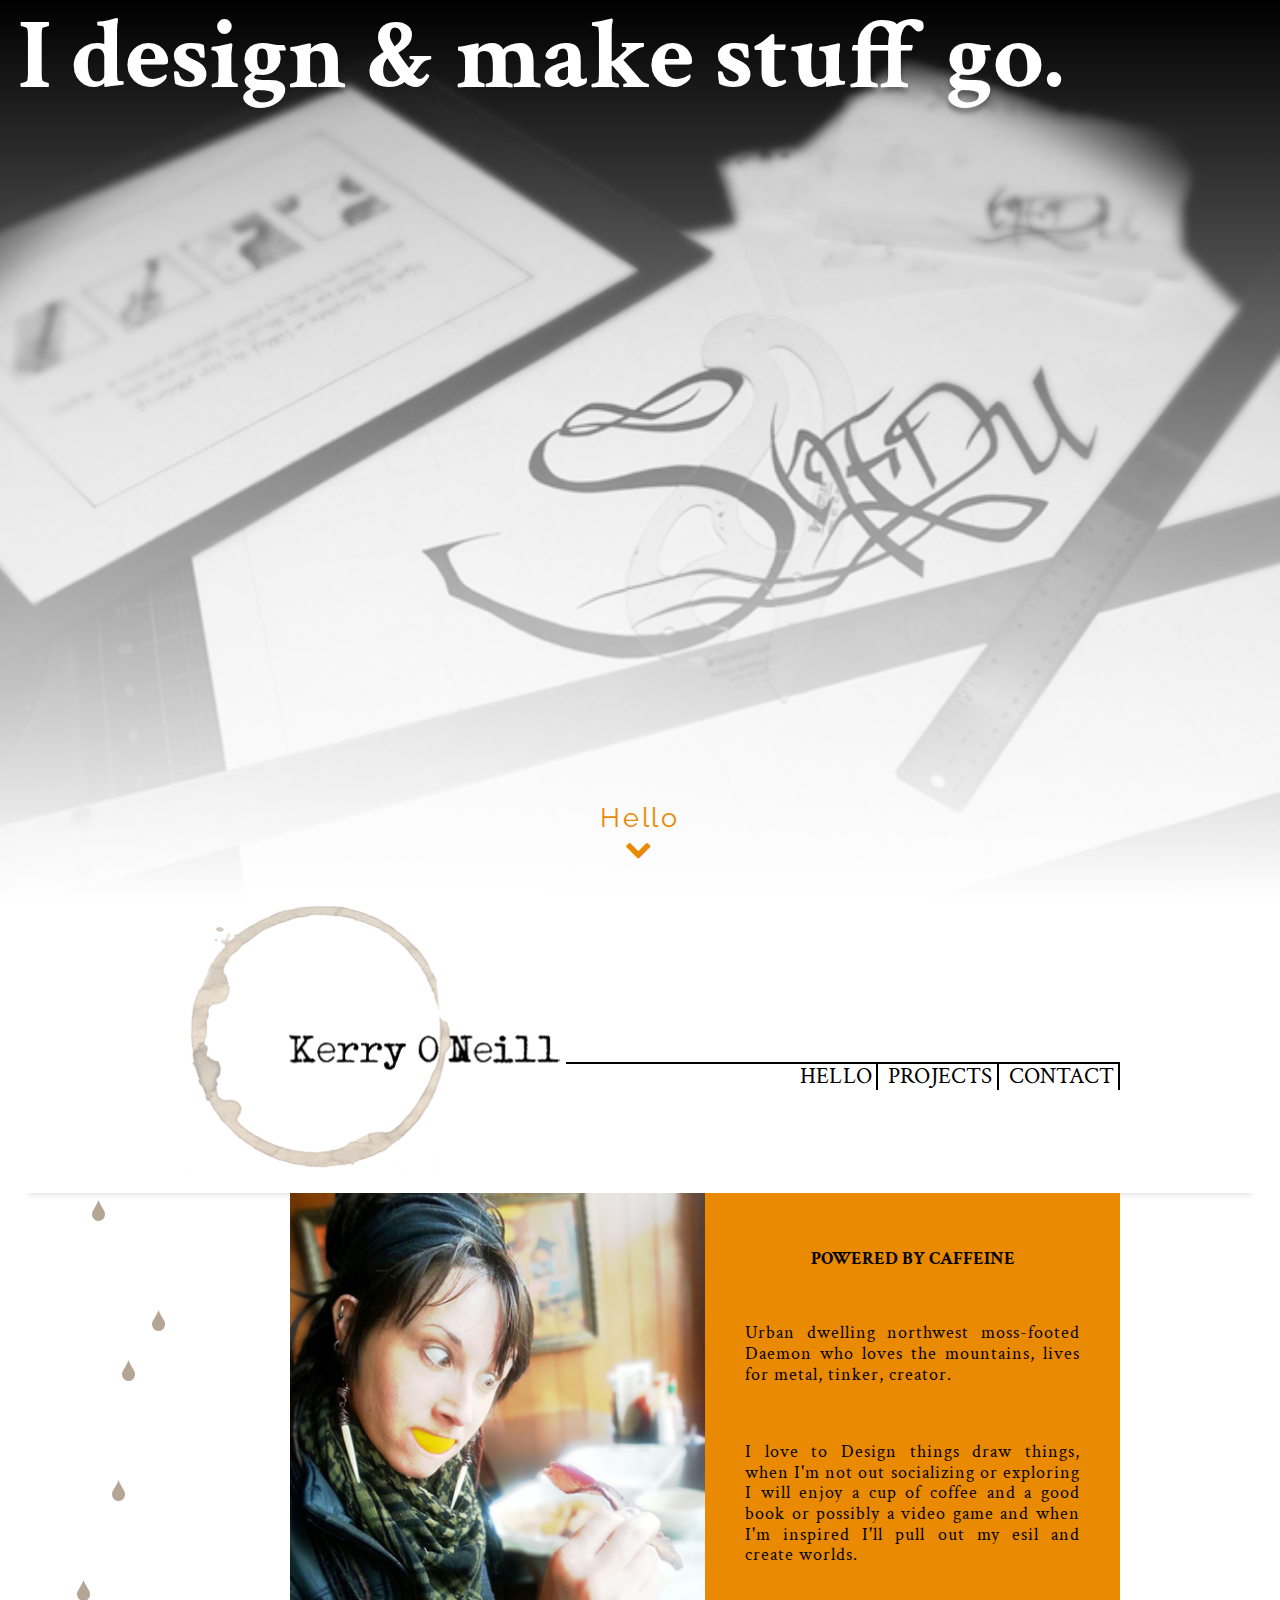
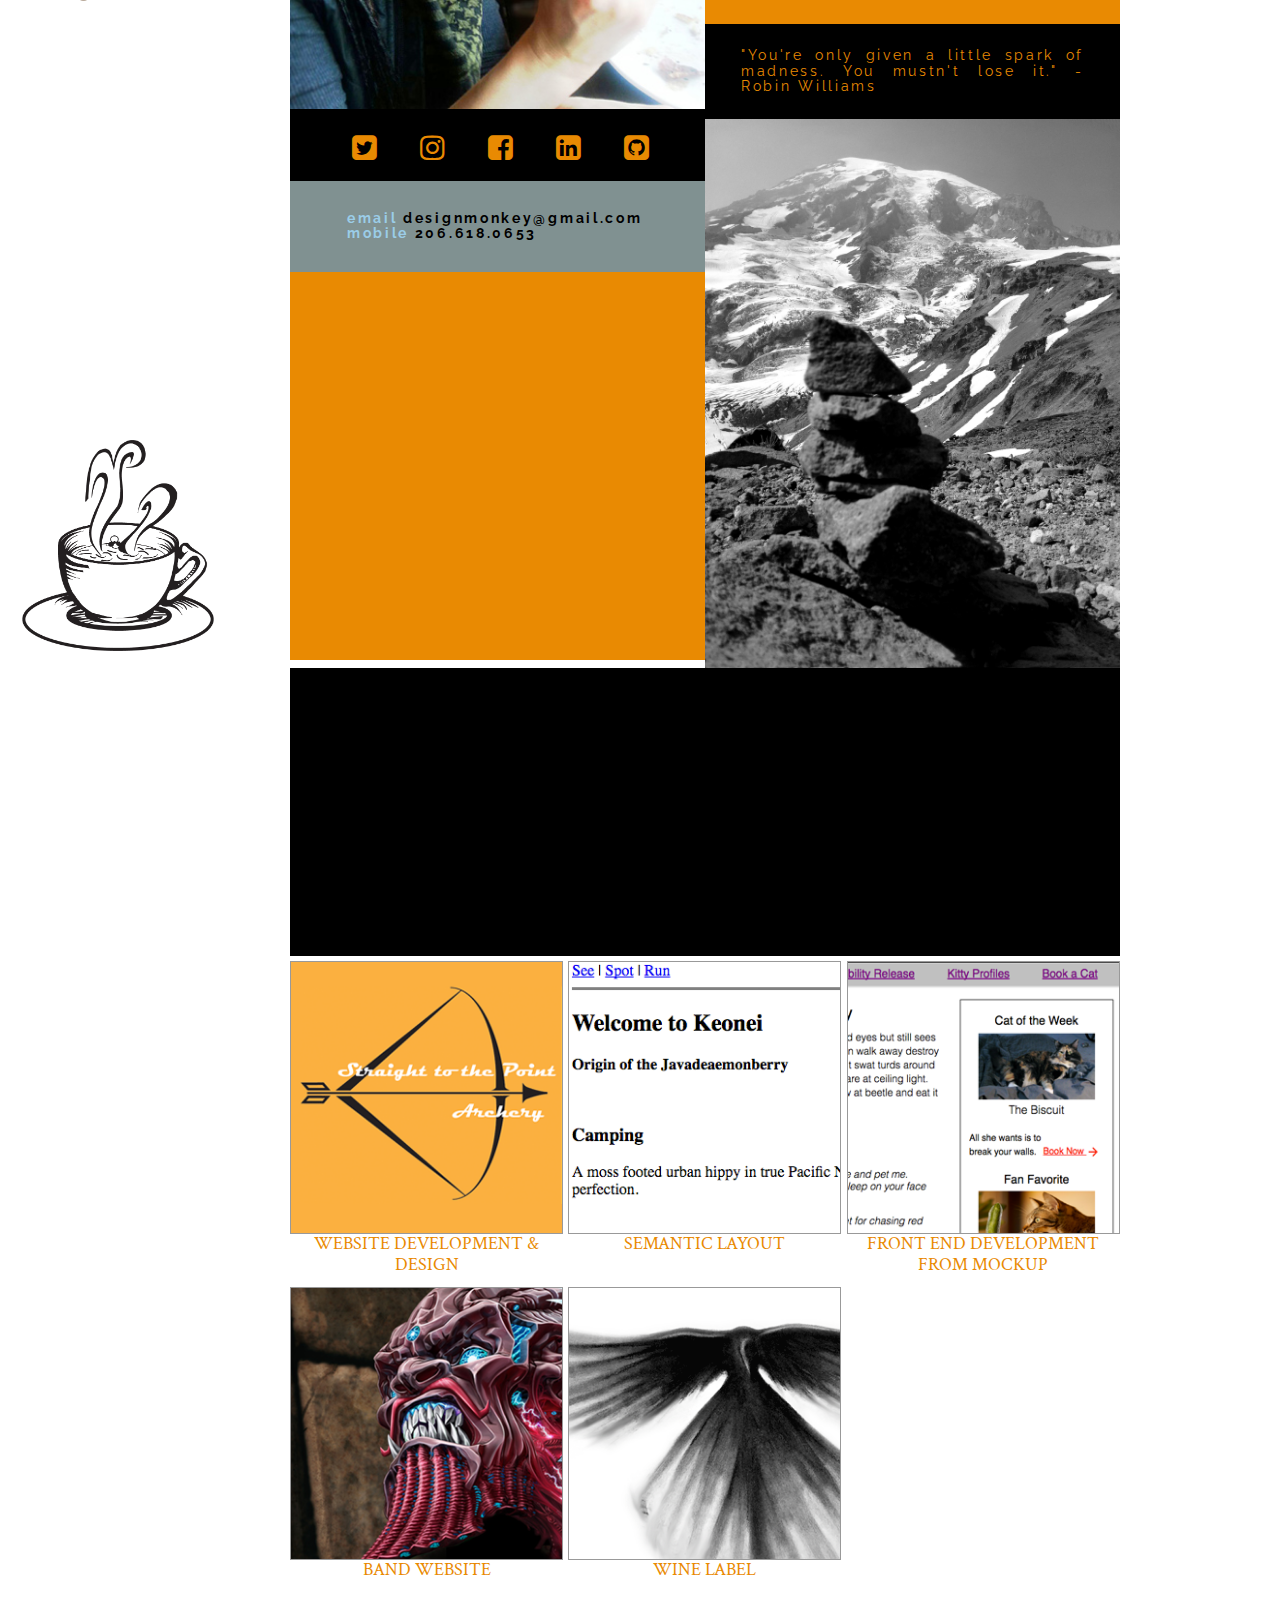
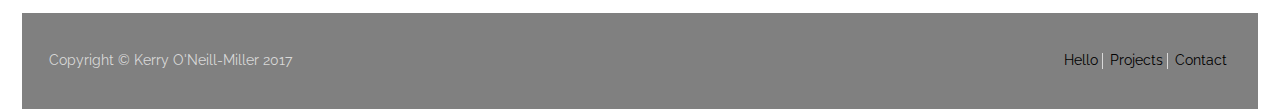
<file: index.html>
<!DOCTYPE html>
<html lang="en">
  <head>
    <meta charset="utf-8">
    <meta name="viewport" content="width=device-width, initial-scale=1">
    <title>Kerry O'Neill | Porfolio</title>
    <link rel="stylesheet" href="styles/normalize.css" type="text/css">
    <link rel="stylesheet" href="styles/font-awesome-4.7.0/css/font-awesome.min.css" type="text/css">
    <link rel="stylesheet" href="styles/stylesheet.css" type="text/css">
    <link href="https://fonts.googleapis.com/css?family=Crimson+Text" rel="stylesheet">
    <link href="https://fonts.googleapis.com/css?family=Raleway" rel="stylesheet">
    <script src="https://ajax.googleapis.com/ajax/libs/jquery/1.10.2/jquery.min.js"></script>
    <script>
    $(function() {
      $('a[href*=#]:not([href=#])').click(function() {
      var target = $(this.hash);
      target = target.length ? target : $('[name=' + this.hash.substr(1) +']');
            if (target.length) {
              $('html,body').animate({
                scrollTop: target.offset().top
              }, 1000);
              return false;
            }
      });
  });
  </script>
  </head>
  <body>
    <div id="cover-page" class="design-image">
      <div class="design-container">
        <h1><span>I design & make stuff go.</span></h1>
      </div>
    </div>
    <div class="scrollto">
      <a href="#container">Hello<br>
        <i class="fa fa-chevron-down">
        </i>
      </a>
    </div>
    <div id="container">
      <img src="images/drop-sml.png" class="dropdown" alt="drop">
      <img src="images/drop-sml.png" class="dropdown2" alt="drop">
      <img src="images/drop-sml.png" class="dropdown3" alt="drop">
      <img src="images/drop-sml.png" class="dropdown4" alt="drop">
      <img src="images/drop-sml.png" class="dropdown5" alt="drop">
      <img src="images/cupOesspresso.png" class="coffeecup" alt="cup of coffee">
      <header>
        <div class="header-wrapper">
          <div class="logo">
            <a href="index.html" title="hello">
            <img src="images/logo2.png" alt="coffee stain"></a>
          </div>
          <nav class="nav-main">
            <ul>
              <li><a href="index.html" title="hello">Hello</a></li>
              <li><a href="#projects" title="projects">Projects</a></li>
              <li><a href="#contact" title="contact">Contact</a></li>
            </ul>
          </nav>
        </div>
      </header>
      <main>
        <section class="column1">
          <article>
          <img src="images/orangebacon.png" alt="Self portrait with orange smile">
        </article>
          <article>
            <div class="social" id="contact">
              <ul>
                <li class="twitter">
                  <a href="https://twitter.com/javadaemonberry" target="_blank" title="Twitter">
                  <i class="fa fa-twitter-square fa-2x" aria-hidden="true"></i></a>
                </li>
                <li class="instagram">
                  <a href="https://instagram.com/keonei" target="_blank" title="Instagram">
                  <i class="fa fa-instagram fa-2x" aria-hidden="true"></i></a>
                </li>
                <li class="facebook">
                  <a href="https://www.facebook.com/keonei" target="_blank" title="Facebook">
                  <i class="fa fa-facebook-square fa-2x" aria-hidden="true"></i></a>
                </li>
                <li class="linkedin">
                  <a href="https://www.linkedin.com/in/kerryoneillmiller/" target="_blank" title="Linkedin">
                  <i class="fa fa-linkedin-square fa-2x" aria-hidden="true"></i></a>
                </li>
                <li class="github">
                  <a href="https://github.com/Keonei" target="_blank" title="Github">
                  <i class="fa fa-github-square fa-2x" aria-hidden="true"></i></a>
                </li>
              </ul>
            </div>
          </article>
          <article>
            <div class="contact">
              <ul>
                <li>email <a href="mailto:designmonkey@gmail.com">designmonkey@gmail.com</a></li>
                <li>mobile <a href="tel:+1(206)618-0653">206.618.0653</a></li>
              </ul>
            </div>
          </article>
          <div class="space1"></div>
        </section>
        <section class="column2">
          <article>
            <div class="intro">
              <h2>Powered by Caffeine</h2>
              <br>
                <div class="content">
                  <p>Urban dwelling northwest moss-footed Daemon who loves the
                mountains, lives for metal, tinker, creator.</p>
                  <br>
                  <p>I love to Design things draw things,
                when I'm not out socializing or exploring I will enjoy a cup
                of coffee and a good book or possibly a video game and when
                I'm inspired I'll pull out my esil and create worlds.</p>
                </div>
              </div>
            </article>
            <div class="space2">
              <p>"You're only given a little spark of madness.  You mustn't lose it." - Robin Williams</div>
            <article>
            <img src="images/rocks.png" alt="stack rocks">
          </article>
      </section>
      <div class="space3" id="projects"></div>
      <section class="portfolio">
          <article class="project">
            <figure>
              <a href="https://keonei.github.io/stp-archery/" target="_blank">
                <img src="images/stp-archery-logo.png"></a>
                <figcaption>Website Development & Design</figcaption>
            </figure>
          </article>
          <article class="project">
            <figure>
              <a href="https://keonei.github.io/semantic_tags/" target="_blank">
                <img src="images/semantictag.png"></a>
                <figcaption>Semantic Layout</figcaption>
            </figure>
          </article>
          <article class="project">
            <figure>
              <a href="https://keonei.github.io/kitties-to-go/" target="_blank">
                <img src="images/mochup-practice.png"></a>
                <figcaption>Front End Development from Mockup</figcaption>
            </figure>
          </article>
          <article class="project">
            <figure>
              <a href="http://sheduisloud.suspiration.org/" target="_blank">
                <img src="images/shedu-thumb.png"></a>
              <figcaption>Band Website</figcaption>
            </figure>
          </article>
          <article class="project">
            <figure>
                <img src="images/wodanazraven-thumb.png">
              <figcaption>Wine Label</figcaption>
            </figure>
          </article>
      </section>
    </main>
      <footer>
        <div class="footer-content">
        <div class="copyright">
          <p>Copyright &copy; Kerry O'Neill-Miller 2017</p>
        </div>
          <nav class="nav-sub">
            <ul>
              <li><a href="#contact" title="contact">Contact</a></li>
              <li><a href="#projects" title="work">Projects</a></li>
              <li><a href="index.html" title="hello">Hello</a></li>
            </ul>
          </nav>
        </div>
      </footer>
    </div>
  </body>
</file>
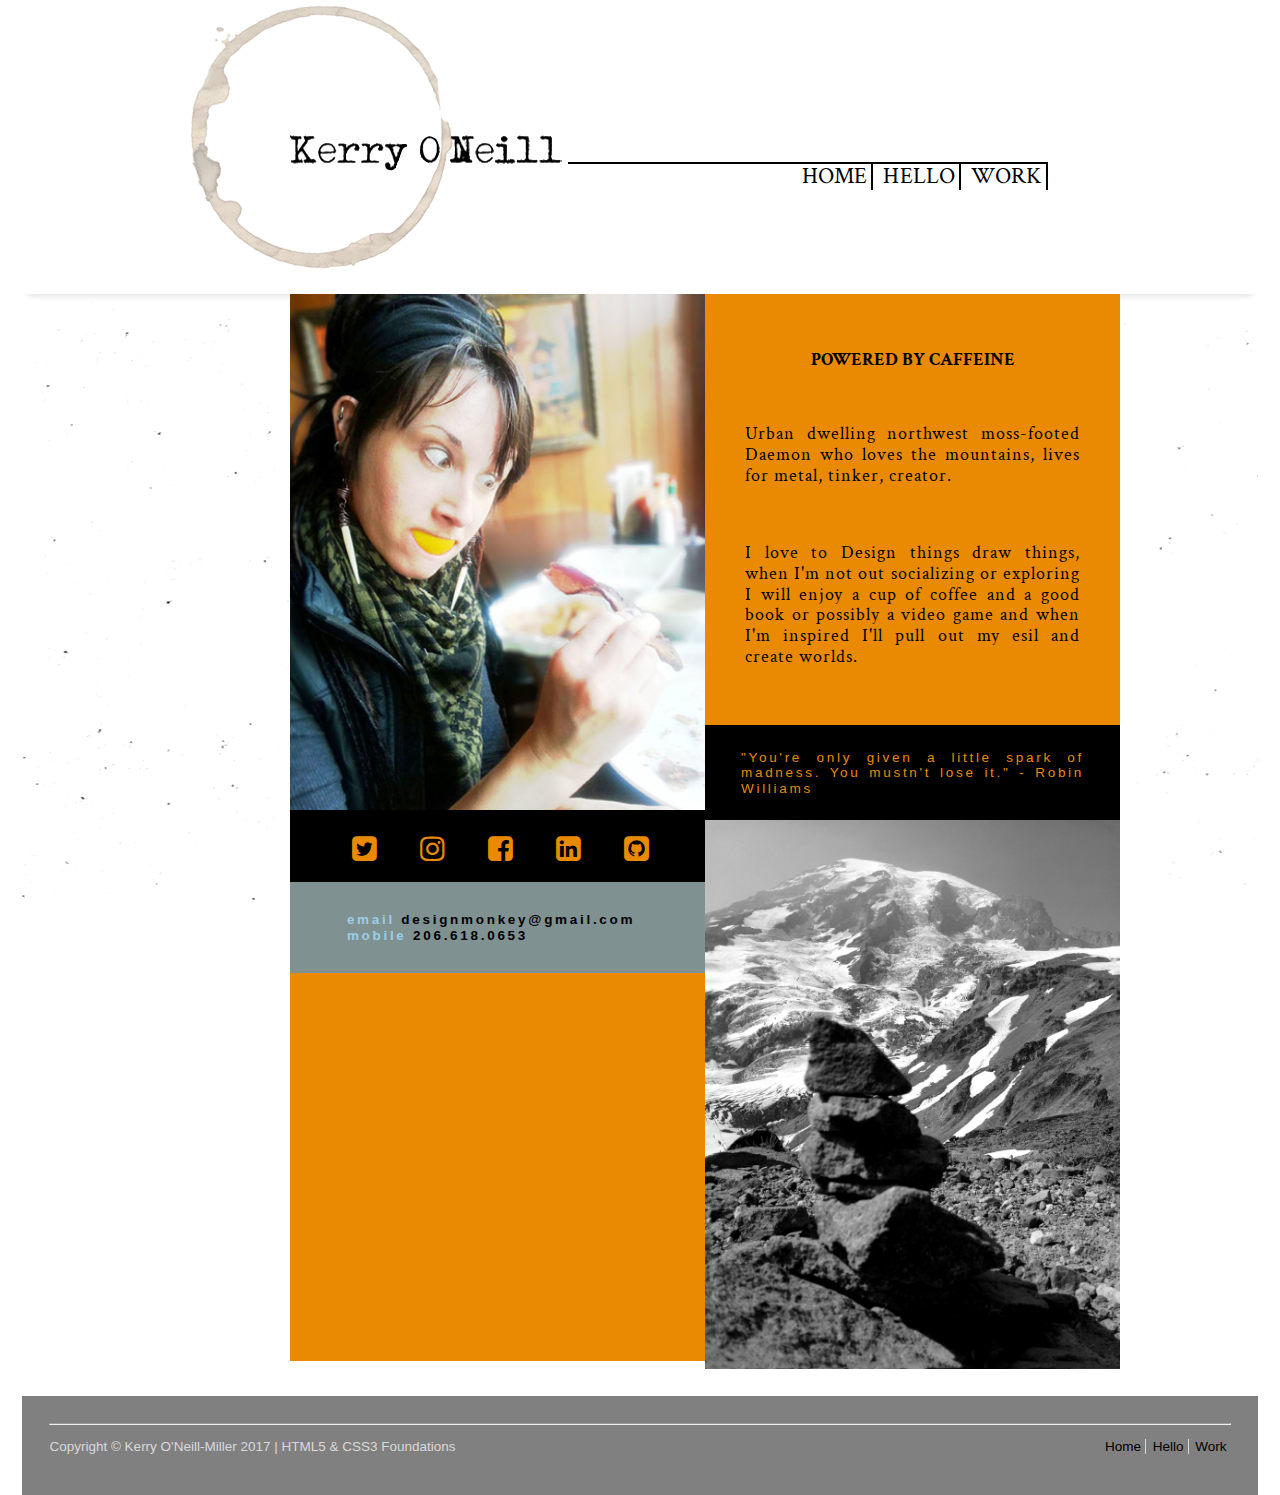
<file: hello.html>
<!DOCTYPE html>
<html lang="en">
  <head>
    <meta charset="utf-8">
    <title>Kerry O'Neill | Porfolio</title>
    <link rel="stylesheet" href="styles/normalize.css" type="text/css">
    <link rel="stylesheet" href="styles/font-awesome-4.7.0/css/font-awesome.min.css" type="text/css">
    <link rel="stylesheet" href="styles/stylesheet.css" type="text/css">
    <link href="https://fonts.googleapis.com/css?family=Crimson+Text" rel="stylesheet">
  </head>
  <body>
    <div id="container">
      <header>
        <div class="header-wrapper">
          <div class="logo">
            <a href="index.html" title="home">
            <img src="images/logo2.png" alt="coffee stain" ></a>
          </div>
          <nav class="nav-main">
            <ul>
              <li><a href="index.html" title="home">Home</a></li>
              <li><a href="hello.html" title="hello">Hello</a></li>
              <li><a href="work.html" title="projects">Work</a></li>
            </ul>
          </nav>
        </div>
      </header>
      <main>
        <section class="column1">
          <article>
          <img src="images/orangebacon.png" alt="Self portrait with orange smile">
        </article>
          <article>
            <div class="social">
              <ul>
                <li class="twitter">
                  <a href="https://twitter.com/javadaemonberry" target="_blank" title="Twitter">
                  <i class="fa fa-twitter-square fa-2x" aria-hidden="true"></i></a>
                </li>
                <li class="instagram">
                  <a href="https://instagram.com/keonei" target="_blank" title="Instagram">
                  <i class="fa fa-instagram fa-2x" aria-hidden="true"></i></a>
                </li>
                <li class="facebook">
                  <a href="https://www.facebook.com/keonei" target="_blank" title="Facebook">
                  <i class="fa fa-facebook-square fa-2x" aria-hidden="true"></i></a>
                </li>
                <li class="linkedin">
                  <a href="https://www.linkedin.com/in/kerryoneillmiller/" target="_blank" title="Linkedin">
                  <i class="fa fa-linkedin-square fa-2x" aria-hidden="true"></i></a>
                </li>
                <li class="github">
                  <a href="https://github.com/Keonei" target="_blank" title="Github">
                  <i class="fa fa-github-square fa-2x" aria-hidden="true"></i></a>
                </li>
              </ul>
            </div>
          </article>
          <article>
            <div class="contact">
              <ul>
                <li>email <a href="mailto:designmonkey@gmail.com">designmonkey@gmail.com</a></li>
                <li>mobile <a href="tel:+1(206)618-0653">206.618.0653</a></li>
              </ul>
            </div>
          </article>
          <div class="space1"></div>
        </section>
        <section class="column2">
          <article>
            <div class="intro">
              <h2>Powered by Caffeine</h2>
              <br>
                <div class="content">
                  <p>Urban dwelling northwest moss-footed Daemon who loves the
                mountains, lives for metal, tinker, creator.</p>
                  <br>
                  <p>I love to Design things draw things,
                when I'm not out socializing or exploring I will enjoy a cup
                of coffee and a good book or possibly a video game and when
                I'm inspired I'll pull out my esil and create worlds.</p>
                </div>
              </div>
            </article>
            <div class="space2">
              <p>"You're only given a little spark of madness.  You mustn't lose it." - Robin Williams</div>
            <article>
            <img src="images/rocks.png" alt="stack rocks">
          </article>
      </section>
    </main>
      <footer>
        <hr class="footer-line">
        <div class="footer-content">
        <div class="copyright">
          <p>Copyright &copy; Kerry O'Neill-Miller 2017  |  HTML5 & CSS3 Foundations</p>
        </div>
          <nav class="nav-sub">
            <ul>
              <li><a href="work.html" title="work">Work</a></li>
              <li><a href="hello.html" title="hello">Hello</a></li>
              <li><a href="index.html" title="home">Home</a></li>
            </ul>
          </nav>
        </div>
      </footer>
    </div>
  </body>
</file>
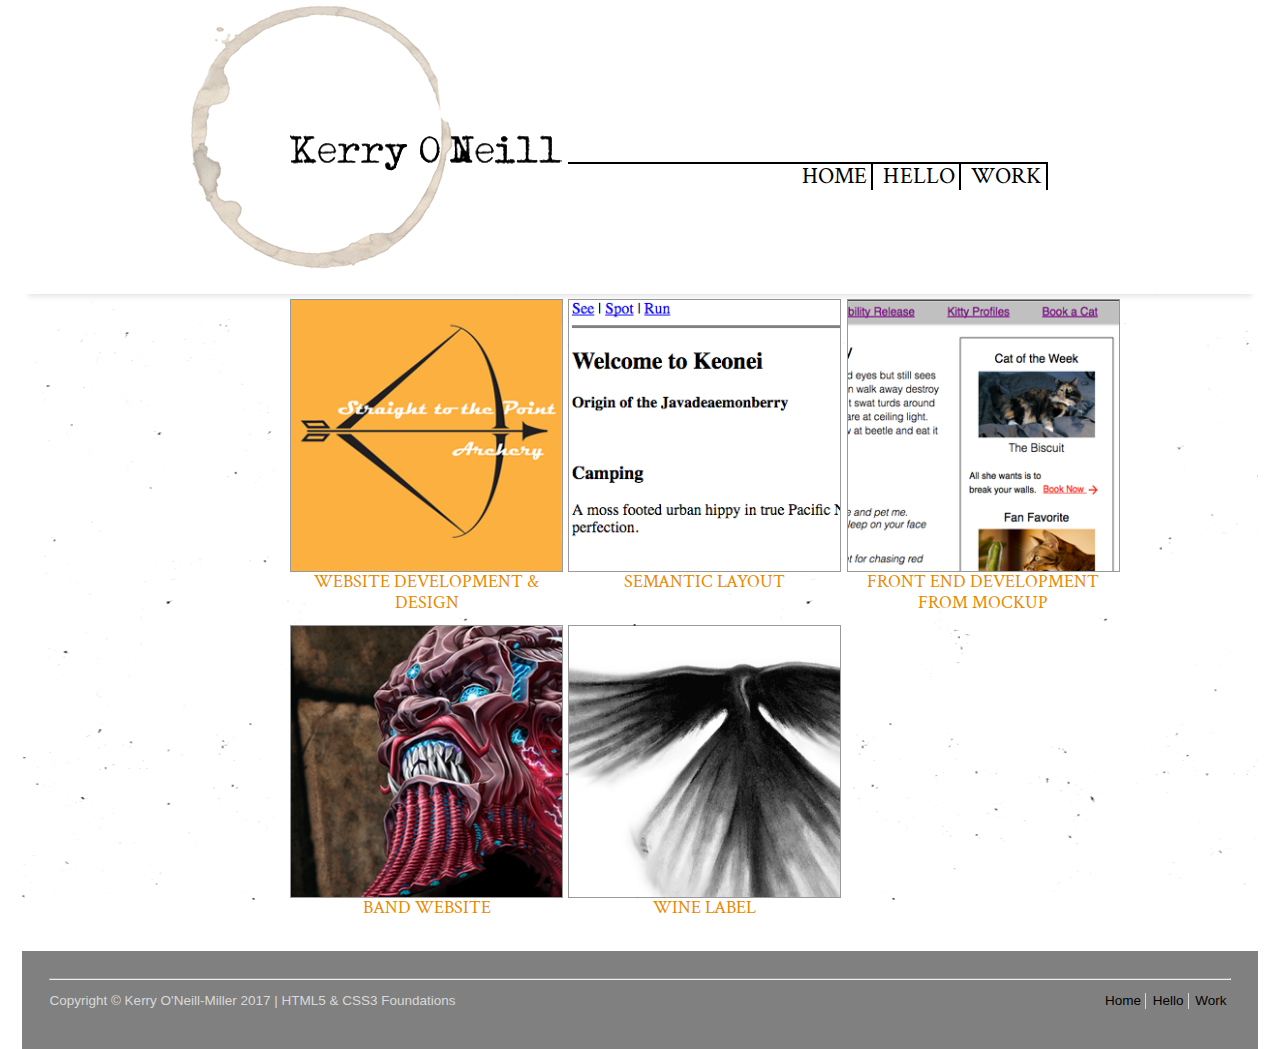
<file: work.html>
<!DOCTYPE html>
<html lang="en">
  <head>
    <meta charset="utf-8">
    <title>Kerry O'Neill | Porfolio</title>
    <link rel="stylesheet" href="styles/normalize.css" type="text/css">
    <link rel="stylesheet" href="styles/font-awesome-4.7.0/css/font-awesome.min.css" type="text/css">
    <link rel="stylesheet" href="styles/stylesheet.css" type="text/css">
    <link href="https://fonts.googleapis.com/css?family=Crimson+Text" rel="stylesheet">
  </head>
  <body>
    <div id="container">
      <header>
        <div class="header-wrapper">
          <div class="logo">
            <a href="index.html" title="home">
            <img src="images/logo2.png" alt="coffee stain"></a>
          </div>
          <nav class="nav-main">
            <ul>
              <li><a href="index.html" title="home">Home</a></li>
              <li><a href="hello.html" title="hello">Hello</a></li>
              <li><a href="work.html" title="projects">Work</a></li>
            </ul>
          </nav>
        </div>
      </header>
      <main>
        <section class="portfolio">
            <article class="project">
              <figure>
                <a href="https://keonei.github.io/stp-archery/" target="_blank">
                  <img src="images/stp-archery-logo.png"></a>
                  <figcaption>Website Development & Design</figcaption>
              </figure>
            </article>
            <article class="project">
              <figure>
                <a href="https://keonei.github.io/semantic_tags/" target="_blank">
                  <img src="images/semantictag.png"></a>
                  <figcaption>Semantic Layout</figcaption>
              </figure>
            </article>
            <article class="project">
              <figure>
                <a href="https://keonei.github.io/kitties-to-go/" target="_blank">
                  <img src="images/mochup-practice.png"></a>
                  <figcaption>Front End Development from Mockup</figcaption>
              </figure>
            </article>
            <article class="project">
              <figure>
                <a href="http://sheduisloud.suspiration.org/" target="_blank">
                  <img src="images/shedu-thumb.png"></a>
                <figcaption>Band Website</figcaption>
              </figure>
            </article>
            <article class="project">
              <figure>
                  <img src="images/wodanazraven-thumb.png">
                <figcaption>Wine Label</figcaption>
              </figure>
            </article>
        </section>
      </main>
      <footer>
          <hr class="footer-line">
          <div class="footer-content">
          <div class="copyright">
            <p>Copyright &copy; Kerry O'Neill-Miller 2017  |  HTML5 & CSS3 Foundations</p>
          </div>
            <nav class="nav-sub">
              <ul>
                <li><a href="work.html" title="work">Work</a></li>
                <li><a href="hello.html" title="hello">Hello</a></li>
                <li><a href="index.html" title="home">Home</a></li>
              </ul>
            </nav>
          </div>
        </footer>
    </div>
  </body>
</file>
<file: styles/stylesheet.css>
* {
  -webkit-box-sizing: border-box;
  -moz-box-sizing: border-box;
  -o-box-sizing: border-box;
  box-sizing: border-box;
}

ul, li {
	list-style: none;
}

hr {
  margin: 0;
}

img {

  border: 0;
  vertical-align: middle;
  max-width: 100%;
}

body {
	font-family: 'Crimson Text', serif;
	font-size: 1.125rem;
	font-style: normal;
	font-variant: normal;
	font-weight: normal;
	background: #fff;
	height: 100%;
}

h1 {
  font-size: 1.25rem;
  margin: 0;
}

h2 {
	font-size: 1.150rem;
	text-align: center;
}

a {
	color: #000;
	transition: all .2s ease-in;
	-webkit-transition: all .1s ease-in;
	-moz-transition: all .1s ease-in;
	-o-transition: all .1s ease in;
}

a:link {
	color: #000;
}

a:visited {
	color: #000;
}

a:hover {
	color: #9bcde8;
}

#container {
	background: url(../images/fleck-white.gif) fixed repeat center center;
  margin-left: 1.75vw;
  margin-right: 1.75vw;
}

/*
==============================================
CSS3 ANIMATION CHEAT SHEET
==============================================

Made by Justin Aguilar

www.justinaguilar.com/animations/

Questions, comments, concerns, love letters:
justin@justinaguilar.com
==============================================
*/

/*
==============================================
dropdown
==============================================
*/

.dropdown {
  margin-top: 300px;
  margin-left: 12px;
  position: absolute;
  animation-name: dropdown;
  -webkit-animation-name: dropdown;
  animation-duration: 1.5s;
  -webkit-animation-duration: 1.5s;
  animation-timing-function: ease;
  -webkit-animation-timing-function: ease;
  -webkit-animation-iteration-count: infinite;
  animation-iteration-count: infinite;
  visibility: visible !important;
}

@media screen and (min-width: 1500px) {
  .dropdown {
    margin-left: 170px;
  }
}

@media screen and (min-width: 1100px) {
  .dropdown {
    margin-left: 70px;
  }
}

@media screen and (max-width: 805px) {
  .dropdown {
    display: none;
  }
}

@keyframes dropdown {
	0% {
    opacity: 1;
  }

  100% {
    opacity: 0;
    -webkit-transform: translate3d(0, 500%, 0);
            transform: translate3d(0, 500%, 0);
  }
}

@-webkit-keyframes dropdown {
	 0% {
    opacity: 1;
  }

  100% {
    opacity: 0;
    -webkit-transform: translate3d(0, 500%, 0);
            transform: translate3d(0, 500%, 0);
  }
}

.dropdown2 {
  margin-top: 410px;
  margin-left: 80px;
  position: absolute;
  animation-name: dropdown2;
  -webkit-animation-name: dropdown2;
  animation-duration: 1.2s;
  -webkit-animation-duration: 1.2s;
  animation-timing-function: ease;
  -webkit-animation-timing-function: ease;
  -webkit-animation-iteration-count: infinite;
  animation-iteration-count: infinite;
  animation-delay: 0.2s;
  -webkit-animation-delay: 0.2s;
  visibility: visible !important;
}

@media screen and (min-width: 1500px) {
  .dropdown2 {
    margin-left: 230px;
  }
}

@media screen and (min-width: 1100px) {
  .dropdown2 {
    margin-left: 130px;
  }
}

@media screen and (max-width: 805px) {
  .dropdown2 {
    display: none;
  }
}

@keyframes dropdown2 {
	0% {
    opacity: 1;
  }

  100% {
    opacity: 0;
    -webkit-transform: translate3d(0, 250%, 0);
            transform: translate3d(0, 250%, 0);
  }
}

@-webkit-keyframes dropdown2 {
	 0% {
    opacity: 1;
  }

  100% {
    opacity: 0;
    -webkit-transform: translate3d(0, 250%, 0);
            transform: translate3d(0, 250%, 0);
  }
}

.dropdown3 {
  margin-top: 460px;
  margin-left: 15px;
  position: absolute;
  animation-name: dropdown3;
  -webkit-animation-name: dropdown3;
  animation-duration: 1.5s;
  -webkit-animation-duration: 1.5s;
  animation-timing-function: ease;
  -webkit-animation-timing-function: ease;
  -webkit-animation-iteration-count: infinite;
  animation-iteration-count: infinite;
  animation-delay: 0.4s;
  -webkit-animation-delay: 0.4s;
  visibility: visible !important;
}

@media screen and (min-width: 1500px) {
  .dropdown3 {
    margin-left: 200px;
  }
}

@media screen and (min-width: 1100px) {
  .dropdown3 {
    margin-left: 100px;
  }
}

@media screen and (max-width: 805px) {
  .dropdown3 {
    display: none;
  }
}

@keyframes dropdown3 {
	0% {
    opacity: 1;
  }

  100% {
    opacity: 0;
    -webkit-transform: translate3d(0, 450%, 0);
            transform: translate3d(0, 450%, 0);
  }
}

@-webkit-keyframes dropdown3 {
	 0% {
    opacity: 1;
  }

  100% {
    opacity: 0;
    -webkit-transform: translate3d(0, 450%, 0);
            transform: translate3d(0, 450%, 0);
  }
}

.dropdown4 {
  margin-top: 580px;
  margin-left: 40px;
  position: absolute;
  animation-name: dropdown4;
  -webkit-animation-name: dropdown4;
  animation-duration: 1.3s;
  -webkit-animation-duration: 1.3s;
  animation-timing-function: ease;
  -webkit-animation-timing-function: ease;
  -webkit-animation-iteration-count: infinite;
  animation-iteration-count: infinite;
  visibility: visible !important;
}

@media screen and (min-width: 1500px) {
  .dropdown4 {
    margin-left: 190px;
  }
}

@media screen and (min-width: 1100px) {
  .dropdown4 {
    margin-left: 90px;
  }
}

@media screen and (max-width: 805px) {
  .dropdown4 {
    display: none;
  }
}

@keyframes dropdown4 {
	0% {
    opacity: 1;
  }

  100% {
    opacity: 0;
    -webkit-transform: translate3d(0, 450%, 0);
            transform: translate3d(0, 450%, 0);
  }
}

@-webkit-keyframes dropdown4 {
	 0% {
    opacity: 1;
  }

  100% {
    opacity: 0;
    -webkit-transform: translate3d(0, 450%, 0);
            transform: translate3d(0, 450%, 0);
  }
}

.dropdown5 {
  margin-top: 680px;
  margin-left: 5px;
  position: absolute;
  animation-name: dropdown5;
  -webkit-animation-name: dropdown5;
  animation-duration: 1.3s;
  -webkit-animation-duration: 1.3s;
  animation-timing-function: ease;
  -webkit-animation-timing-function: ease;
  -webkit-animation-iteration-count: infinite;
  animation-iteration-count: infinite;
  animation-delay: 0.1s;
  -webkit-animation-delay: 0.1s;
  visibility: visible !important;
}

@media screen and (min-width: 1500px) {
  .dropdown5 {
    margin-left: 155px;
  }
}

@media screen and (min-width: 1100px) {
  .dropdown5 {
    margin-left: 55px;
  }
}

@media screen and (max-width: 805px) {
  .dropdown5 {
    display: none;
  }
}

@keyframes dropdown5 {
	0% {
    opacity: 1;
  }

  100% {
    opacity: 0;
    -webkit-transform: translate3d(0, 320%, 0);
            transform: translate3d(0, 320%, 0);
  }
}

@-webkit-keyframes dropdown5 {
	 0% {
    opacity: 1;
  }

  100% {
    opacity: 0;
    -webkit-transform: translate3d(0, 320%, 0);
            transform: translate3d(0, 320%, 0);
  }
}

.coffeecup {
  width: 15%;
  margin-top: 1140px;
  position: absolute;
}

@media screen and (min-width: 1500px) {
  .coffeecup {
    width: 20%;
  }
}

@media screen and (max-width: 1090px) {
  .coffeecup {
    width: 13%;
  }
}

@media screen and (max-width: 805px) {
  .coffeecup {
    display: none;
  }
}

#cover-page {
  position: relative;
  width: 100%;
  height: 100vh;
  min-height: 350px;
  background-color: #2a3a3f;
  background-size: cover;
  background-position: center center;
  background-repeat: no-repeat;
  margin-left: 0;
  margin-right: 0;
}

.design-image {
  background-image: url(../images/designpicture.png);
}

.design-image:after {
  content: '';
  position: absolute;
  left: 0;
  top: 0;
  width: 100%;
  height: 100%;
  display: inline-block;
  background: -moz-linear-gradient(top, rgba(255,255,255,0) 0%, rgba(255,255,255,1) 100%, rgba(255,255,255,1) 100%);
  background: -webkit-gradient(linear, left top, left bottom, color-stop(0%,rgba(255,255,255,0)), color-stop(100%,rgba(255,255,255,1)), color-stop(100%,rgba(255,255,255,1)));
  background: -webkit-linear-gradient(top, rgba(255,255,255,0) 0%,rgba(255,255,255,1) 82%,rgba(255,255,255,1) 100%);
  background: -o-linear-gradient(top, rgba(255,255,255,0) 0%,rgba(255,255,255,1) 100%,rgba(255,255,255,1) 100%);
  background: -ms-linear-gradient(top, rgba(255,255,255,0) 0%,rgba(255,255,255,1) 100%,rgba(255,255,255,1) 100%);
  background: linear-gradient(to bottom, rgba(255,255,255,0) 0%,rgba(255,255,255,1) 100%,rgba(255,255,255,1) 100%);
  filter: progid:DXImageTransform.Microsoft.gradient( startColorstr='#00ffffff', endColorstr='#ffffff',GradientType=0 );
}

.design-container {
  position: relative;
  text-align: left;
  width:100%;
  height: 100%;
  padding-left: 1em;
}

.design-image h1 span {
  color: #fff;
  font-size: 5em;
  padding: 0;
  margin: 0;
  text-shadow: 0 5px 5px rgba(0,0,0,0.4);
}

.scrollto {
  display: inline-block;
  position: absolute;
  font-family: 'Raleway', sans-serif;
  text-align: center;
  font-size: 1.5em;
  letter-spacing: .1em;
  bottom: 4%;
  left: 50%;
  -webkit-transition: color 0.2s ease-out;
  transition: color 0.2s ease-out;
  -webkit-transform: translateX(-50%);
  transform: translateX(-50%);
}

.scrollto a {
  text-decoration: none;
  color: #e98a02;
}

.scrollto a:hover {
  color: #3a3a3a;
}

header {
  width: 100%;
  padding-bottom: 1em;
  background: #fff;
  box-shadow: 0 8px 6px -6px #e1e1e1;
  -moz-box-shadow: 0 8px 6px -6px #e1e1e1;
  -webkit-box-shadow: 0 8px 6px -6px #e1e1e1;
}

.header-wrapper {
  display: flex;
  max-width: 960px;
  margin: 0 auto;
}

.logo {
  order: 1;
  justify-content: flex-start;
}

@media all and (max-width: 768px) {
  .logo {
    width: 100%;
  }
  .header-wrapper {
    display: flex;
    flex-direction: column;
    margin: 0 auto;
  }
}

nav ul li {
  background-color: #fff;
  padding-right: 4px;
  text-align: right;
}

nav a {
  text-decoration: none;
}

.nav-main  {
  order: 2;
  padding-left: 10.2em;
	border-top-width: .15em;
	border-top-style: solid;
	border-top-color: #000;
	margin-top: 9em
}

.nav-main ul{
  display: flex;
  justify-content: flex-end;
	margin: 0;
}

.nav-main ul li {
  font-size: 1.25em;
  letter-spacing: .2px;
  text-transform: uppercase;
  margin-left: 10px;
  padding-right: 4px;
  border-right-width: .1em;
  border-right-style: solid;
  border-right-color: #000;
}

/* smaller than 1000px */
@media all and (max-width: 1000px) {
	.nav-main {
    padding-left: 8em;
  }
}

/* smaller than 965px */
@media all and (max-width: 965px) {
	.nav-main {
    padding-left: 6em;
  }
}

/* smaller than 925px */
@media all and (max-width: 925px) {
	.nav-main {
    padding-left: 4em;
  }
}

/* smaller than 888px */
@media all and (max-width: 898px) {
	.nav-main {
    padding-left: 2em;
  }
}

/* smaller than 860px */
@media all and (max-width: 850px) {
	.nav-main {
    border: none;
  }
}

/* smaller than 768px */
@media all and (max-width: 768px) {
	.nav-main {
    width: 100%;
    border: none;
    padding: 0;
    margin-top: 0;
  }
  .nav-main ul li {
    font-size: 1.2em;
  }
}

@media all and (max-width: 584px) {
  .nav-main {
    width: 72%;
  }
}

main {
	display: flex;
  flex-wrap: wrap;
  width: 100%;
	max-width: 960px;
  padding-left: 130px;
	margin: auto;
}

main > [class^="main-"] {
  padding: 0;
}

main > [class^="main-"]:last-child {
  padding: 0;
}

.column1 {
  width: 50%;
}

.column2 {
  background-color: black;
  width: 50%;
}

.column1 img {
  flex-shrink: 0;
  width: 100%;
  height: 100%;
}
main h2 {
  text-align: center;
  text-transform: uppercase;
}

article {
  overflow: hidden;
}

.intro {
  background-color: #e98a02;
  padding: 40px 40px 40px 40px;
}

.content {
  text-align: justify;
  letter-spacing: 1px;
}

@media all and (max-width: 760px) {
	.intro {
    padding: 1em;
  }
  main h2 {
    font-size: 1em;
    margin: 0;
  }
  .content {
    letter-spacing: normal;
    font-size: .875em;
  }
}

@media all and (max-width: 584px) {
	main {
    flex-direction: column;
    padding-left: 0;
  }
  main h2 {
    font-size: 1.150em;
  }
  .column1 {
    width: 100%;
  }
  .column2 {
    width: 100%;
  }
  .content {
    font-size: 1.125em;
    letter-spacing: 1px;
  }
  .intro {
    background-color: #e98a02;
    padding: 10em;
  }
}

.space1 {
  background-color: #e98a02;
  padding: 10.77em;
}

.space2 {
  background-color: black;
  padding: .6em 2em .6em 2em;
}

.space3 {
  background-color: black;
  width: 100%;
  padding: 8em;
}

.space2 p {
  font-family: 'Raleway', sans-serif;
  letter-spacing: .2em;
  font-size: .750em;
  color: #e98a02;
  text-align: justify;
}

.social {
  display: flex;
  flex-flow: row wrap;
  justify-content: space-between;
  align-items: center;
	font-family: sans-serif;
	font-size: .8em;
  background-color: black;
  width: 100%;
  height: 5em;
	padding: .5em 0 0 1.5em;
}

.social ul {
  display: flex;
}

.social li {
	margin-right: 3em;
}

.social a {
	color: #e98a02;
}

.social a:hover {
	color: #9bcde8;
}

.contact {
  display: flex;
  flex-flow: row wrap;
  background-color: #809191;
  font-family: 'Raleway', sans-serif;
  color: #9bcde8;
  font-weight: bold;
  letter-spacing: .2em;
  font-size: .750em;
  width: 100%;
  padding: 1.25em;
}

.contact a {
  color: black;
  text-decoration: none;
}

.portfolio {
  display: flex;
  flex-flow: row wrap;
}

.project {
	width: 273px;
  margin: .3em;
}

.portfolio :nth-child(3n+1) {
  margin-left: 0;
}

.portfolio :nth-child(2n+1) {
  margin-right: 0;
  margin-left: 0;
}

.portfolio img {
	width: 100%;
	float: none;
	border-style: solid;
	border-color: rgba(0,0,0,0.4);
	border-width: 1px;
}

figure {
  margin: 0 auto;
}

figcaption {
  text-transform: uppercase;
  text-align: center;
  color: #e98a02;
}

footer {
  display: flex;
  flex-direction: column;
  justify-content: space-between;
  background: #4c4c4c;
  width: 100%;
  background-color: grey;
  font-family: 'Raleway', sans-serif;
  font-size: .750em;
  color: #d9d9d9;
  margin-top: 2em;
  padding: 2em;
}

.footer-content {
  display: flex;
  flex-direction: row;
}

.copyright {
  width: 50%;
  }

.nav-sub {
  display: flex;
  flex-direction: row;
  justify-content: flex-end;
  width: 50%;
}

.nav-sub ul {
  display: flex;
  flex-direction: row-reverse;
  flex-wrap: wrap;
}

.nav-sub ul li {
  background: none;
  margin-left: .5em;
  border-right-width: 1px;
}

.nav-sub li + li {
	border-right-width: 1px;
	border-right-style: solid;
	border-right-color: #d9d9d9;
}
</file>
